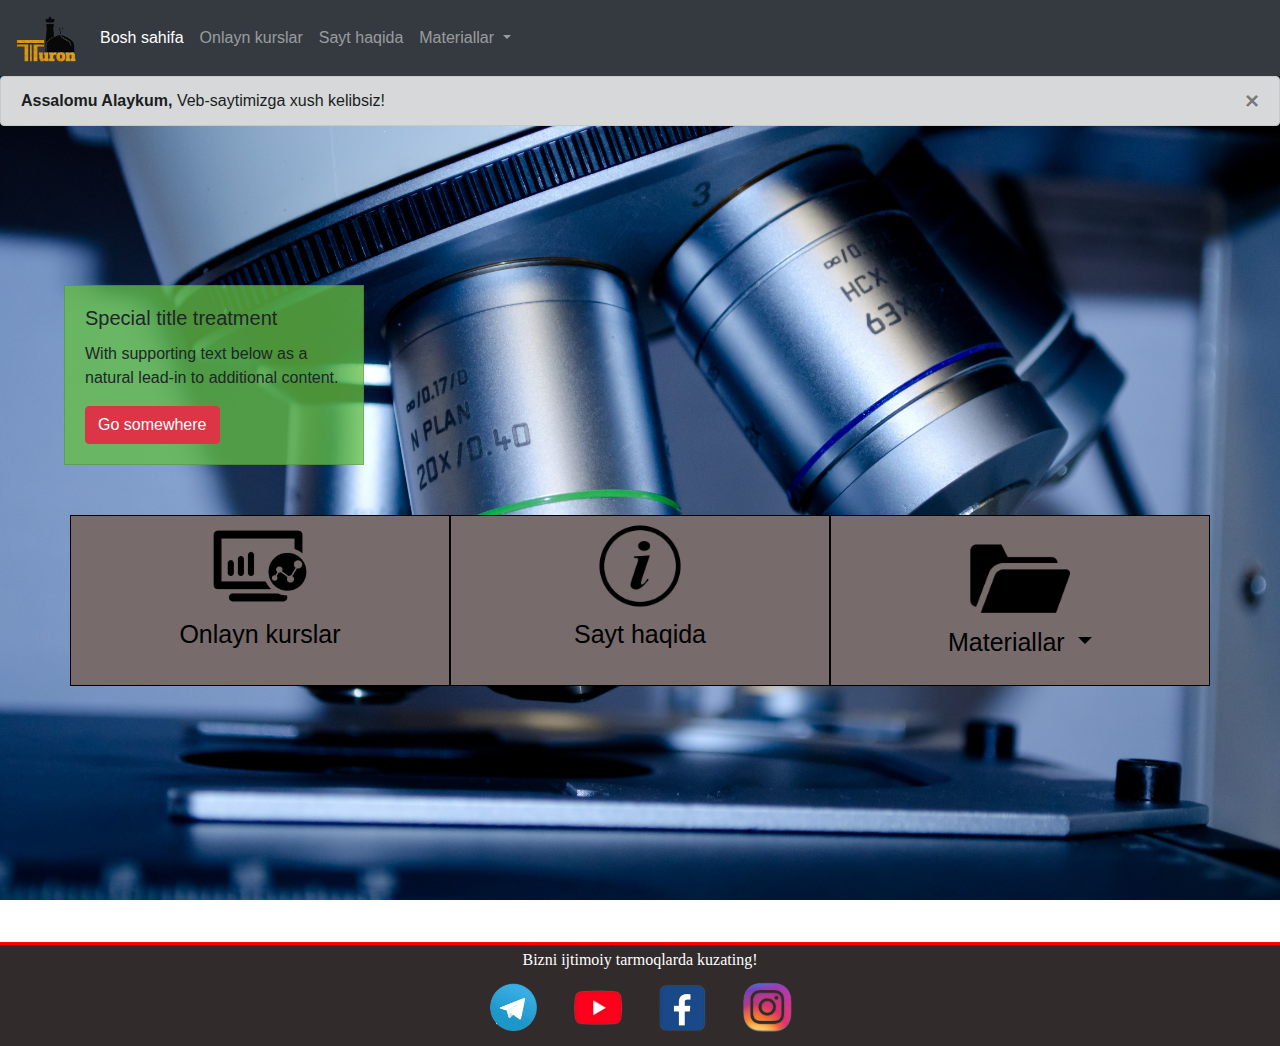
<file: index.html>
<!DOCTYPE html>
<html lang="en">
<head>
    <meta charset="UTF-8">
    <meta name="viewport" content="width=device-width, initial-scale=1, shrink-to-fit=no">
    <title>Bosh sahifa</title>
    <link rel="stylesheet" href="style.css">
    <link rel="stylesheet" href="styl.css">
    <script src="https://code.jquery.com/jquery-3.5.1.slim.min.js" integrity="sha384-DfXdz2htPH0lsSSs5nCTpuj/zy4C+OGpamoFVy38MVBnE+IbbVYUew+OrCXaRkfj" crossorigin="anonymous"></script>
<script src="https://cdn.jsdelivr.net/npm/popper.js@1.16.1/dist/umd/popper.min.js" integrity="sha384-9/reFTGAW83EW2RDu2S0VKaIzap3H66lZH81PoYlFhbGU+6BZp6G7niu735Sk7lN" crossorigin="anonymous"></script>
<script src="https://stackpath.bootstrapcdn.com/bootstrap/4.5.2/js/bootstrap.min.js" integrity="sha384-B4gt1jrGC7Jh4AgTPSdUtOBvfO8shuf57BaghqFfPlYxofvL8/KUEfYiJOMMV+rV" crossorigin="anonymous"></script>
</head>
<body>
    
    <nav class="navbar navbar-expand-lg navbar-dark bg-dark">
       <!-- <a class="navbar-brand" href="#"> <img id="turon" src="pic/logo.png" alt="Turon ATM"></a>-->
       <a class="navbar-brand" href="#">
        <img src="pic/logo.png" width="60" height="50" alt="Turon ATM" loading="lazy">
      </a>
        <button class="navbar-toggler" type="button" data-toggle="collapse" data-target="#navbarNavDropdown" aria-controls="navbarNavDropdown" aria-expanded="false" aria-label="Toggle navigation">
          <span class="navbar-toggler-icon"></span>
        </button>
        <div class="collapse navbar-collapse" id="navbarNavDropdown">
          <ul class="navbar-nav">
            
              <li class="nav-item active">
              <a class="nav-link" href="#">Bosh sahifa<span class="sr-only">(current)</span></a>
            </li>
         

            <li class="nav-item">
              <a class="nav-link" href="kurs.html">Onlayn kurslar</a>
            </li>
            <li class="nav-item">
              <a class="nav-link" href="info.html">Sayt haqida</a>
            </li>
            <li class="nav-item dropdown">
              <a class="nav-link dropdown-toggle" href="#" id="navbarDropdownMenuLink" role="button" data-toggle="dropdown" aria-haspopup="true" aria-expanded="false">
                Materiallar
              </a>
              <div class="dropdown-menu bg-info" aria-labelledby="navbarDropdownMenuLink">
                <a class="dropdown-item knopka" href="qollanma.html"> <img class="ikonka" src="pic/book.png" alt=""> Qo'llanmalar</a>
                <a class="dropdown-item knopka" href="#"> <img class="ikonka" src="pic/video.png" alt="">Videodarslar</a>
                <a class="dropdown-item knopka" href="#"><img class="ikonka" src="pic/audiobook.png" alt="">Audiodarslar</a>
                <a class="dropdown-item knopka" href="#"><img class="ikonka" src="pic/test.png" alt="">Testlar</a>
              </div>
            </li>
          </ul>
        </div>
      </nav>

      <div class="alert alert-dark alert-dismissible fade show" role="alert">
        <strong>Assalomu Alaykum,</strong> Veb-saytimizga xush kelibsiz!
        <button type="button" class="close" data-dismiss="alert" aria-label="Close">
          <span aria-hidden="true">&times;</span>
        </button>
      </div>

    
<div class= "xabar">
      <div class="row">
       
        <div class="col-sm-6">
          <div class="card kard">
            <div class="card-body">
              <h5 class="card-title">Special title treatment</h5>
              <p class="card-text">With supporting text below as a natural lead-in to additional content.</p>
              <a href="#" class="btn btn-danger">Go somewhere</a>
            </div>
          </div>
        </div>
      </div>
    </div>

<div class="container text-center">

 <div class="row">
    <div class="col-md-4">
        <a  href="#" class="mb-3">
            <img class="ikon" src="pic/it.png" alt="Turon ATM"> <br>Onlayn kurslar
         </a>
      </div>
       
    
      <div class="col-md-4"> 
        <a  href="info.html" class="mb-3">
         <img class="ikon" src="pic/info.png" alt="Turon ATM"> <br> Sayt haqida
          </a>
        </div>
 
  
    <div class="col-md-4">
      <ul class="navbar-nav">
      <li class="nav-item dropdown">
        <a class="nav-link dropdown-toggle mb-3" href="#" id="navbarDropdownMenuLink" role="button" data-toggle="dropdown" aria-haspopup="true" aria-expanded="false"> <img src="pic/papka.png" class="ikon" alt="Turon ATM"> <br>
          Materiallar
        </a>
        <div class="dropdown-menu bg-info mb-3" aria-labelledby="navbarDropdownMenuLink">
          <a class="dropdown-item knopka" href="#"> <img class="ikonka" src="pic/book.png" alt=""> Qo'llanmalar</a>
          <a class="dropdown-item knopka" href="#"> <img class="ikonka" src="pic/video.png" alt="">Videodarslar</a>
          <a class="dropdown-item knopka" href="#"><img class="ikonka" src="pic/audiobook.png" alt="">Audiodarslar</a>
          <a class="dropdown-item knopka" href="#"><img class="ikonka" src="pic/test.png" alt="">Testlar</a>
        </div>
      </li>
    </ul></div>

     
  
</div>
</div>

  

<div class="rekum"> <center>
  <h6>Bizni ijtimoiy tarmoqlarda kuzating!</h6>
  <a href="https://t.me/bio_onlayn"><img src="pic/telegram.png"  class="reklama"></a>
  <img src="pic/youtube.png" class="reklama">
  <img src="pic/facebook.png" class="reklama">
  <img src="pic/instagram.png" class="reklama">
</center> </div>
      
  
</body>
</html>
</file>
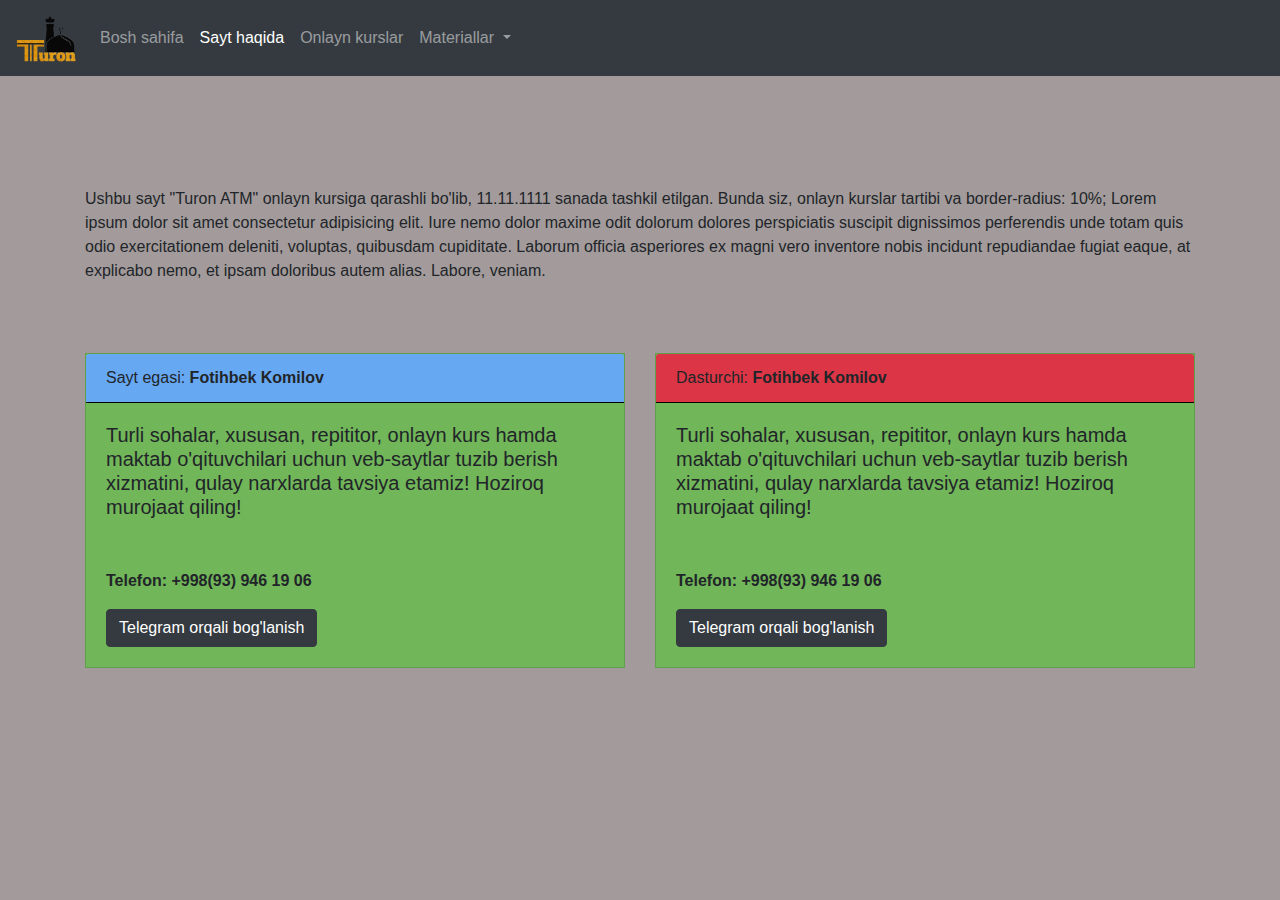
<file: info.html>
<!DOCTYPE html>
<html lang="en">
<head>
    <meta charset="UTF-8">
    <meta name="viewport" content="width=device-width, initial-scale=1, shrink-to-fit=no">
    <title>Sayt haqida</title>
    <link rel="stylesheet" href="style.css">
    <link rel="stylesheet" href="styl.css">
    <script src="https://code.jquery.com/jquery-3.5.1.slim.min.js" integrity="sha384-DfXdz2htPH0lsSSs5nCTpuj/zy4C+OGpamoFVy38MVBnE+IbbVYUew+OrCXaRkfj" crossorigin="anonymous"></script>
<script src="https://cdn.jsdelivr.net/npm/popper.js@1.16.1/dist/umd/popper.min.js" integrity="sha384-9/reFTGAW83EW2RDu2S0VKaIzap3H66lZH81PoYlFhbGU+6BZp6G7niu735Sk7lN" crossorigin="anonymous"></script>
<script src="https://stackpath.bootstrapcdn.com/bootstrap/4.5.2/js/bootstrap.min.js" integrity="sha384-B4gt1jrGC7Jh4AgTPSdUtOBvfO8shuf57BaghqFfPlYxofvL8/KUEfYiJOMMV+rV" crossorigin="anonymous"></script>
</head>
<style>
    body{
        background-image: none;
        background-color: rgb(163, 155, 155);

    }
    .card-img{
    image-orientation: cover;
    }
    
</style>
<body>
    <nav class="navbar navbar-expand-lg navbar-dark bg-dark">
        <a class="navbar-brand" href="home.html">
         <img src="pic/logo.png" width="60" height="50" alt="Turon ATM" loading="lazy">
       </a>
         <button class="navbar-toggler" type="button" data-toggle="collapse" data-target="#navbarNavDropdown" aria-controls="navbarNavDropdown" aria-expanded="false" aria-label="Toggle navigation">
           <span class="navbar-toggler-icon"></span>
         </button>
         <div class="collapse navbar-collapse" id="navbarNavDropdown">
           <ul class="navbar-nav">
             
              
             
            
             <li class="nav-item">
               <a class="nav-link" href="home.html">Bosh sahifa</a>
             </li>
             <li class="nav-item active">
              <a class="nav-link" href="info.html">Sayt haqida<span class="sr-only">(current)</span></a>
            </li>
             <li class="nav-item">
              <a class="nav-link" href="kurs.html">Onlayn kurslar</a>
            </li>
             <li class="nav-item dropdown">
               <a class="nav-link dropdown-toggle" href="#" id="navbarDropdownMenuLink" role="button" data-toggle="dropdown" aria-haspopup="true" aria-expanded="false">
                 Materiallar
               </a>
               <div class="dropdown-menu bg-info" aria-labelledby="navbarDropdownMenuLink">
                 <a class="dropdown-item knopka" href="qollanma.html"> <img class="ikonka" src="pic/book.png" alt=""> Qo'llanmalar</a>
                 <a class="dropdown-item knopka" href="videodars.html"> <img class="ikonka" src="pic/video.png" alt="">Videodarslar</a>
                 <a class="dropdown-item knopka" href="audiodars.html"><img class="ikonka" src="pic/audiobook.png" alt="">Audiodarslar</a>
                 <a class="dropdown-item knopka" href="test.html"><img class="ikonka" src="pic/test.png" alt="">Testlar</a>
               </div>
             </li>
           </ul>
         </div>
       </nav>
<div class="container">
  <p class="tekst"> Ushbu sayt "Turon ATM" onlayn kursiga qarashli bo'lib, 11.11.1111 sanada tashkil etilgan. Bunda siz, onlayn kurslar tartibi va  border-radius: 10%; Lorem ipsum dolor sit amet consectetur adipisicing elit. Iure nemo dolor maxime odit dolorum dolores perspiciatis suscipit dignissimos perferendis unde totam quis odio exercitationem deleniti, voluptas, quibusdam cupiditate. Laborum officia asperiores ex magni vero inventore nobis incidunt repudiandae fugiat eaque, at explicabo nemo, et ipsam doloribus autem alias. Labore, veniam.
    </p>
</div>

<div class="container">
<div class="row">

       <div class="col-md-6">
        <div class="card">
          <div class="card-header">
            Sayt egasi: <b> Fotihbek Komilov</b>
          </div>
          <div class="card-body">
            <h5 class="card-title">Turli sohalar, xususan, repititor, onlayn kurs hamda maktab o'qituvchilari uchun veb-saytlar tuzib berish xizmatini, qulay narxlarda tavsiya etamiz!
              Hoziroq murojaat qiling!
            </h5>
            <p class="card-text"> <strong>Telefon: +998(93) 946 19 06</strong> </p>
            <a href="https://t.me/komilov_fotihbek" class="btn btn-dark" target="_blank">Telegram orqali bog'lanish</a>
          </div>
        </div>
       </div>

       <div class="col-md-6">
        <div class="card">
          <div class="card-header bg-danger">Dasturchi:
           <b> Fotihbek Komilov</b>
          </div>
          <div class="card-body ">
            <h5 class="card-title">Turli sohalar, xususan, repititor, onlayn kurs hamda maktab o'qituvchilari uchun veb-saytlar tuzib berish xizmatini, qulay narxlarda tavsiya etamiz!
              Hoziroq murojaat qiling!
            </h5>
            <p class="card-text"> <strong>Telefon: +998(93) 946 19 06</strong> </p>
            <a href="https://t.me/komilov_fotihbek" class="btn btn-dark" target="_blank">Telegram orqali bog'lanish</a>
          </div>
        </div>
       </div>
      </div>
      </div>


     <!-- <div class="container okk">
      <script async src="https://telegram.org/js/telegram-widget.js?12" data-telegram-post="Bio_Onlayn/653" data-width="100%"></script>
    </div>-->


</body>
</file>
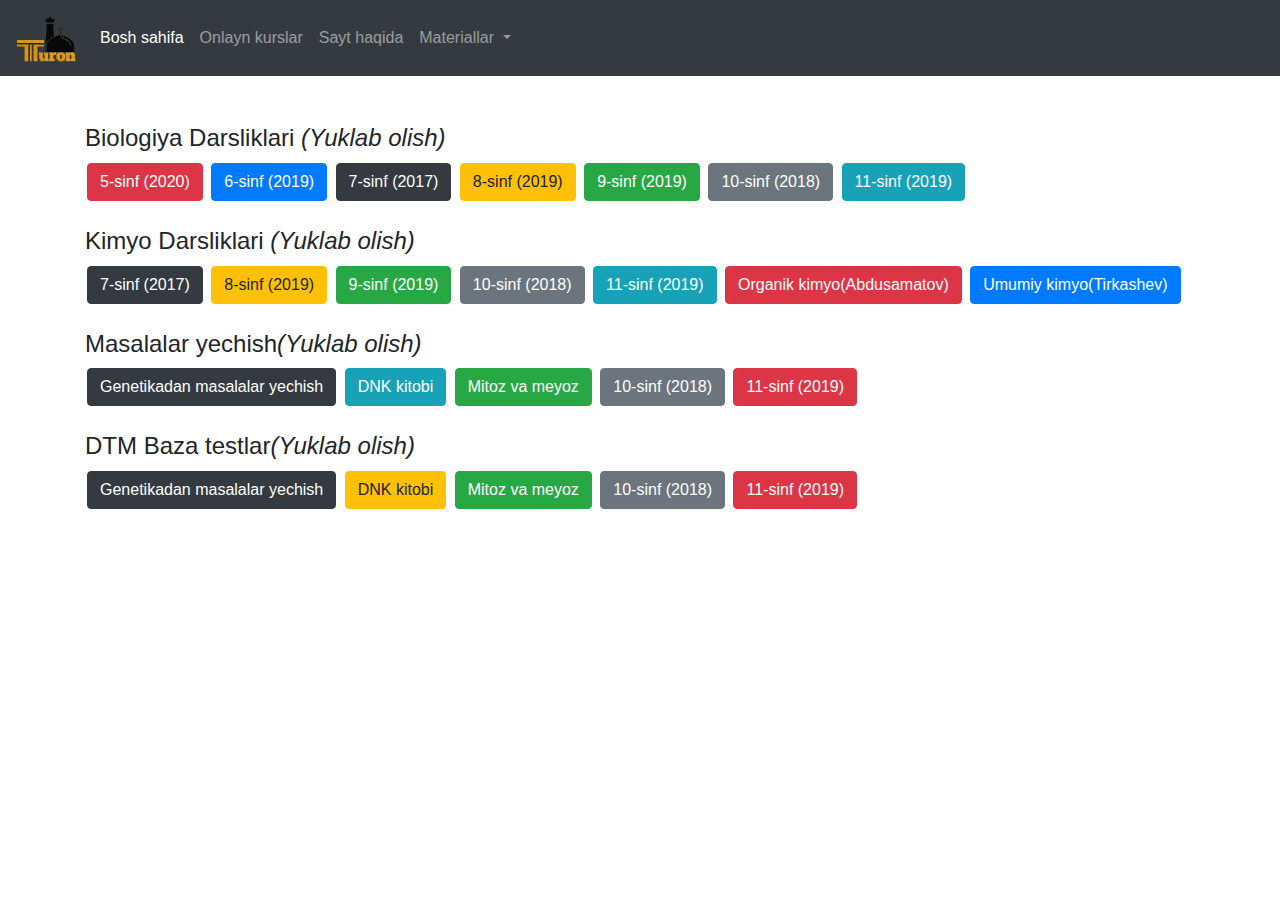
<file: qollanma.html>
<!DOCTYPE html>
<html lang="en">
<head>
    <meta charset="UTF-8">
    <meta name="viewport" content="width=device-width, initial-scale=1, shrink-to-fit=no">
    <title>Qo'llanmalar</title>
    <link rel="stylesheet" href="style.css">
    <link rel="stylesheet" href="styl.css">
    <script src="https://code.jquery.com/jquery-3.5.1.slim.min.js" integrity="sha384-DfXdz2htPH0lsSSs5nCTpuj/zy4C+OGpamoFVy38MVBnE+IbbVYUew+OrCXaRkfj" crossorigin="anonymous"></script>
<script src="https://cdn.jsdelivr.net/npm/popper.js@1.16.1/dist/umd/popper.min.js" integrity="sha384-9/reFTGAW83EW2RDu2S0VKaIzap3H66lZH81PoYlFhbGU+6BZp6G7niu735Sk7lN" crossorigin="anonymous"></script>
<script src="https://stackpath.bootstrapcdn.com/bootstrap/4.5.2/js/bootstrap.min.js" integrity="sha384-B4gt1jrGC7Jh4AgTPSdUtOBvfO8shuf57BaghqFfPlYxofvL8/KUEfYiJOMMV+rV" crossorigin="anonymous"></script>
</head>
<body style="background-image: none;">
    
    <nav class="navbar navbar-expand-lg navbar-dark bg-dark">
       <!-- <a class="navbar-brand" href="#"> <img id="turon" src="pic/logo.png" alt="Turon ATM"></a>-->
       <a class="navbar-brand" href="home.html">
        <img src="pic/logo.png" width="60" height="50" alt="Turon ATM" loading="lazy">
      </a>
        <button class="navbar-toggler" type="button" data-toggle="collapse" data-target="#navbarNavDropdown" aria-controls="navbarNavDropdown" aria-expanded="false" aria-label="Toggle navigation">
          <span class="navbar-toggler-icon"></span>
        </button>
        <div class="collapse navbar-collapse" id="navbarNavDropdown">
          <ul class="navbar-nav">
            
              <li class="nav-item active">
              <a class="nav-link" href="home.html">Bosh sahifa<span class="sr-only">(current)</span></a>
            </li>
         

            <li class="nav-item">
              <a class="nav-link" href="kurs.html">Onlayn kurslar</a>
            </li>
            <li class="nav-item">
              <a class="nav-link" href="info.html">Sayt haqida</a>
            </li>
            <li class="nav-item dropdown">
              <a class="nav-link dropdown-toggle" href="#" id="navbarDropdownMenuLink" role="button" data-toggle="dropdown" aria-haspopup="true" aria-expanded="false">
                Materiallar
              </a>
              <div class="dropdown-menu bg-info" aria-labelledby="navbarDropdownMenuLink">
                <a class="dropdown-item knopka" href="#"> <img class="ikonka" src="pic/book.png" alt=""> Qo'llanmalar</a>
                <a class="dropdown-item knopka" href="videodars.   er3gegebemnhg,rme4html"> <img class="ikonka" src="pic/video.png" alt="">Videodarslar</a>
                <a class="dropdown-item knopka" href="audiodars.html"><img class="ikonka" src="pic/audiobook.png" alt="">Audiodarslar</a>
                <a class="dropdown-item knopka" href="test.html"><img class="ikonka" src="pic/test.png" alt="">Testlar</a>
              </div>
            </li>
          </ul>
        </div>
      </nav>
      <br> <br>
      <div class="container">
        <h4>Biologiya Darsliklari <i >(Yuklab olish)</i></h4>
       
          
        <a href="https://drive.google.com/file/d/1s4d6OOUv7GcEQFESDvtTMOIh-7eejw6c" class="darslik btn btn-danger" target="_blank">  5-sinf (2020)</a> 
        <a href="https://t.me/komilov_fotihbek" class="darslik btn btn-primary" target="_blank">6-sinf (2019)</a>
        <a href="https://t.me/komilov_fotihbek" class="darslik btn btn-dark" target="_blank">7-sinf (2017)</a>
        <a href="https://t.me/komilov_fotihbek" class="darslik btn btn-warning" target="_blank">8-sinf (2019)</a>
        <a href="https://t.me/komilov_fotihbek" class="darslik btn btn-success" target="_blank">9-sinf (2019)</a>
        <a href="https://t.me/komilov_fotihbek" class="darslik btn btn-secondary" target="_blank">10-sinf (2018)</a>
        <a href="https://t.me/komilov_fotihbek" class="darslik btn btn-info" target="_blank">11-sinf (2019)</a>

<br> <br>
        <h4>Kimyo Darsliklari <i >(Yuklab olish)</i></h4>
       
          <a href="https://t.me/komilov_fotihbek" class="darslik btn btn-dark" target="_blank">7-sinf (2017)</a>
          <a href="https://t.me/komilov_fotihbek" class="darslik btn btn-warning" target="_blank">8-sinf (2019)</a>
          <a href="https://t.me/komilov_fotihbek" class="darslik btn btn-success" target="_blank">9-sinf (2019)</a>
          <a href="https://t.me/komilov_fotihbek" class="darslik btn btn-secondary" target="_blank">10-sinf (2018)</a>
          <a href="https://t.me/komilov_fotihbek" class="darslik btn btn-info" target="_blank">11-sinf (2019)</a>
          <a href="https://t.me/komilov_fotihbek" class=" darslik btn btn-danger" target="_blank"> Organik kimyo(Abdusamatov)</a> 
        <a href="https://t.me/komilov_fotihbek" class="darslik btn btn-primary" target="_blank">Umumiy kimyo(Tirkashev)</a>

          <br> <br>
        <h4>Masalalar yechish<i >(Yuklab olish)</i></h4>
       
          <a href="https://t.me/komilov_fotihbek" class="darslik btn btn-dark" target="_blank">Genetikadan masalalar yechish</a>
          <a href="https://t.me/komilov_fotihbek" class="darslik btn btn-info" target="_blank">DNK kitobi</a>
          <a href="https://t.me/komilov_fotihbek" class="darslik btn btn-success" target="_blank">Mitoz va meyoz</a>
          <a href="https://t.me/komilov_fotihbek" class="darslik btn btn-secondary" target="_blank">10-sinf (2018)</a>
          <a href="https://t.me/komilov_fotihbek" class="darslik btn btn-danger" target="_blank">11-sinf (2019)</a>

          <br> <br>
          <h4> DTM Baza testlar<i >(Yuklab olish)</i></h4>
         
            <a href="https://t.me/komilov_fotihbek" class="darslik btn btn-dark" target="_blank">Genetikadan masalalar yechish</a>
            <a href="https://t.me/komilov_fotihbek" class="darslik btn btn-warning" target="_blank">DNK kitobi</a>
            <a href="https://t.me/komilov_fotihbek" class="darslik btn btn-success" target="_blank">Mitoz va meyoz</a>
            <a href="https://t.me/komilov_fotihbek" class="darslik btn btn-secondary" target="_blank">10-sinf (2018)</a>
            <a href="https://t.me/komilov_fotihbek" class="darslik btn btn-danger" target="_blank">11-sinf (2019)</a>
  
        </div>
      </div>

      </body>
</file>
<file: styl.css>
body{ 
    background-image: url(pic/back.jpg);
    background-position: relative;
    background-size: cover;
    background-attachment: fixed;
    
}

.xabar{
    margin-left: 5%;
    margin-right: 15px;
    margin-bottom: 50px;
    margin-top: 100px;.
    
    
}

.card{
    
   
    background-color: rgba(98, 190, 70, 0.774);
}
.kard{
    width: 300px;
}

    


.ikon{
    padding: 0%;
    margin: 0%;
    width: 100px;
}

.ikonka{
    padding: 0%;
    margin-top: 0%;
    margin-left: 3%;
    margin-right: 10%;
    margin-bottom: 0%;
    width: 20px;
    
}
.mb-3{
    color: rgb(0, 0, 0);
    font-size: 25px;
}

}
.knopka:hover{
    background-color: rgb(63, 61, 61);
    
}



.col-md-4 {
    background-color: rgb(119, 107, 107);
    border: 1px solid black ;
    border-bottom: 1px solid black ;
}

.mb-3:hover{
    text-decoration: none;
    color: white;
    
}
.col-md-4:hover{
    background-color: rgb(43, 43, 44);
    
}

.reklama {
    width: 50px; 
    margin-left: 15px;
    margin-right: 15px;
    margin-bottom: 0%;
    padding-bottom: 1%;
}
.reklama:hover{
    
    border-radius: 15%;
    padding: 0.5%;
    background-color: #000;
}
.rekum{  
    margin-bottom: 0%;
    margin-top: 20%;
    background-color: rgb(49, 43, 43);
    border-top: 3px solid red;

}
.rekum h6{
padding-bottom: 5px;
padding-top: 5px;
margin-top: 0%;
color: rgb(255, 255, 255);
font-family: cursive;
}

.card-header{
    background-color: rgb(103, 168, 243);
    border-radius: 10%;
    border-bottom: 1px solid black;
}
        .card{
            border-radius: 0%;
            margin-top: 10%;
}
.okk{
    margin: 20%;
}

.container p{
    margin-top: 10%;
    font-family: sans-serif;
    
}

@media(max-width: 450px)
.reklama {
   
    margin-left: 0px;
    margin-right: 0px;
    margin-bottom: 0%;
    padding-bottom: 1%;
}

/*QOLLANMA.HTML*/
.darslik{
    margin: 2px;
   
}
</file>
